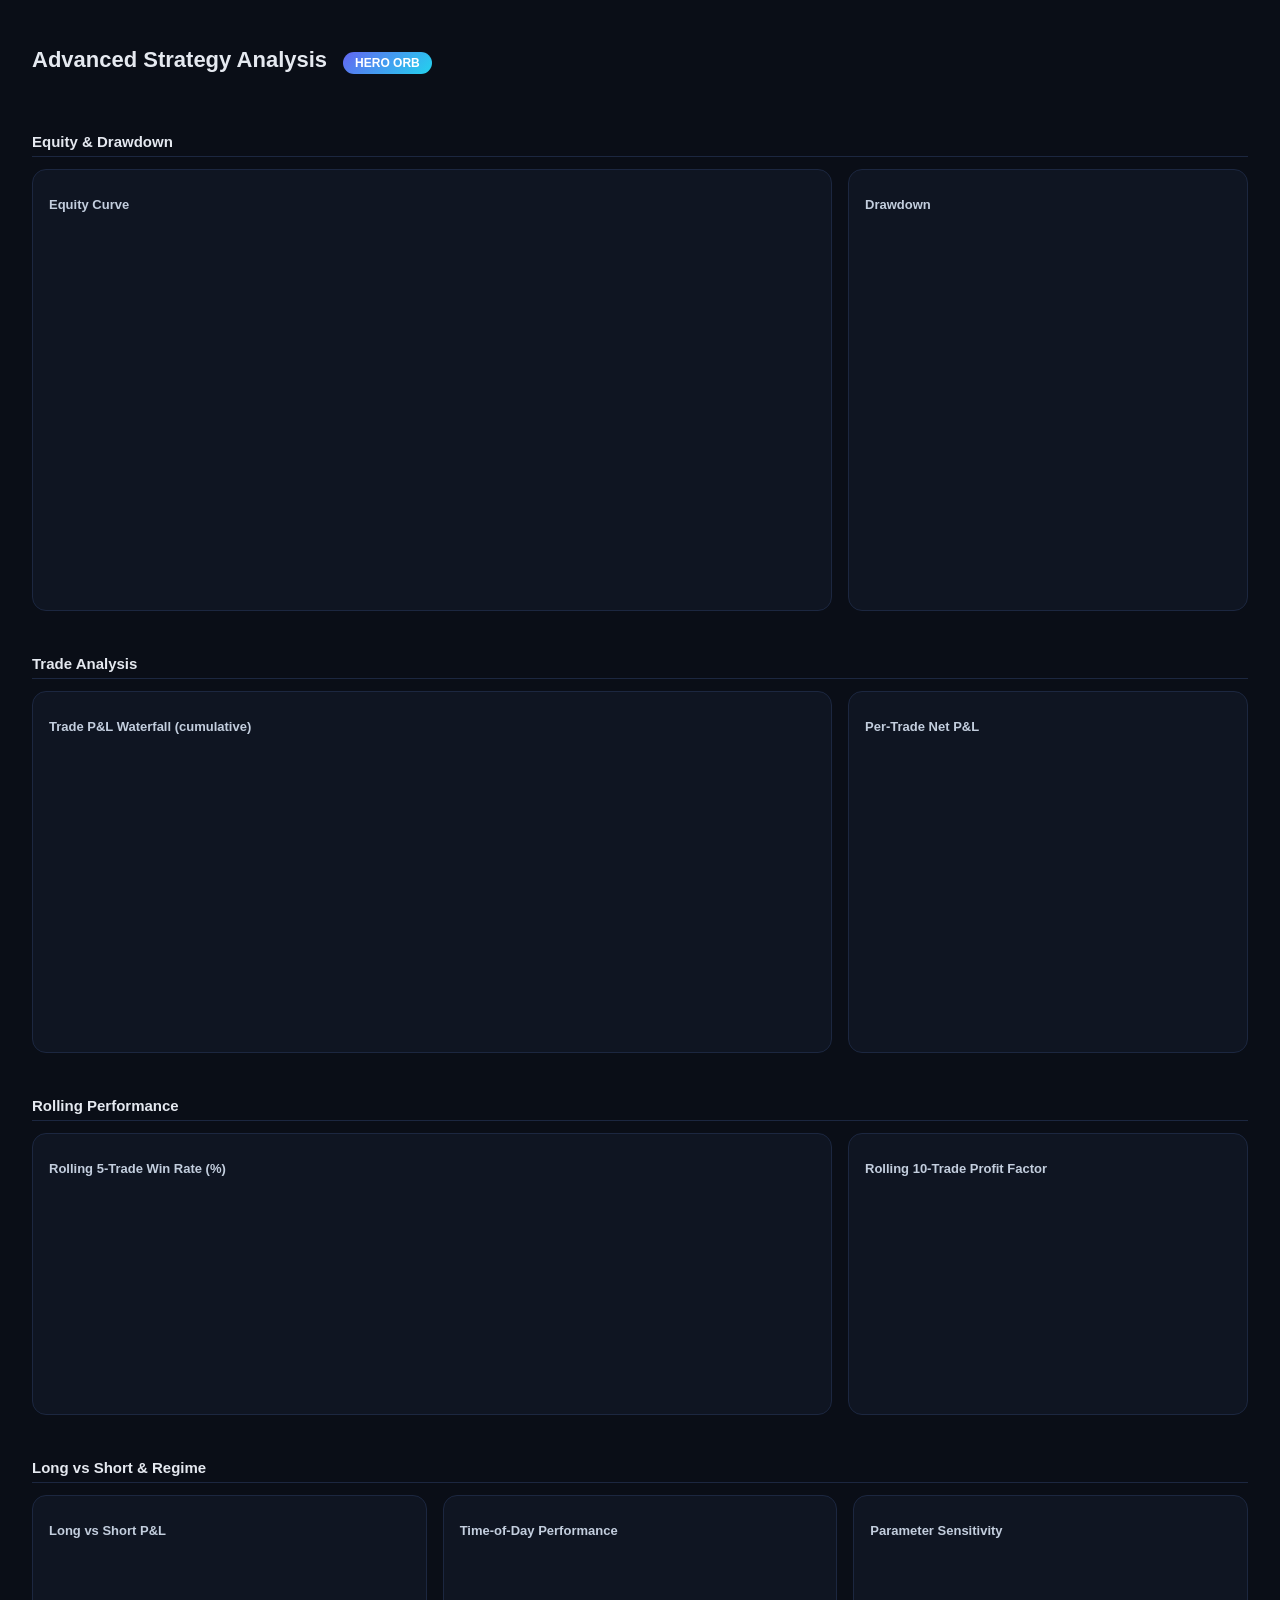
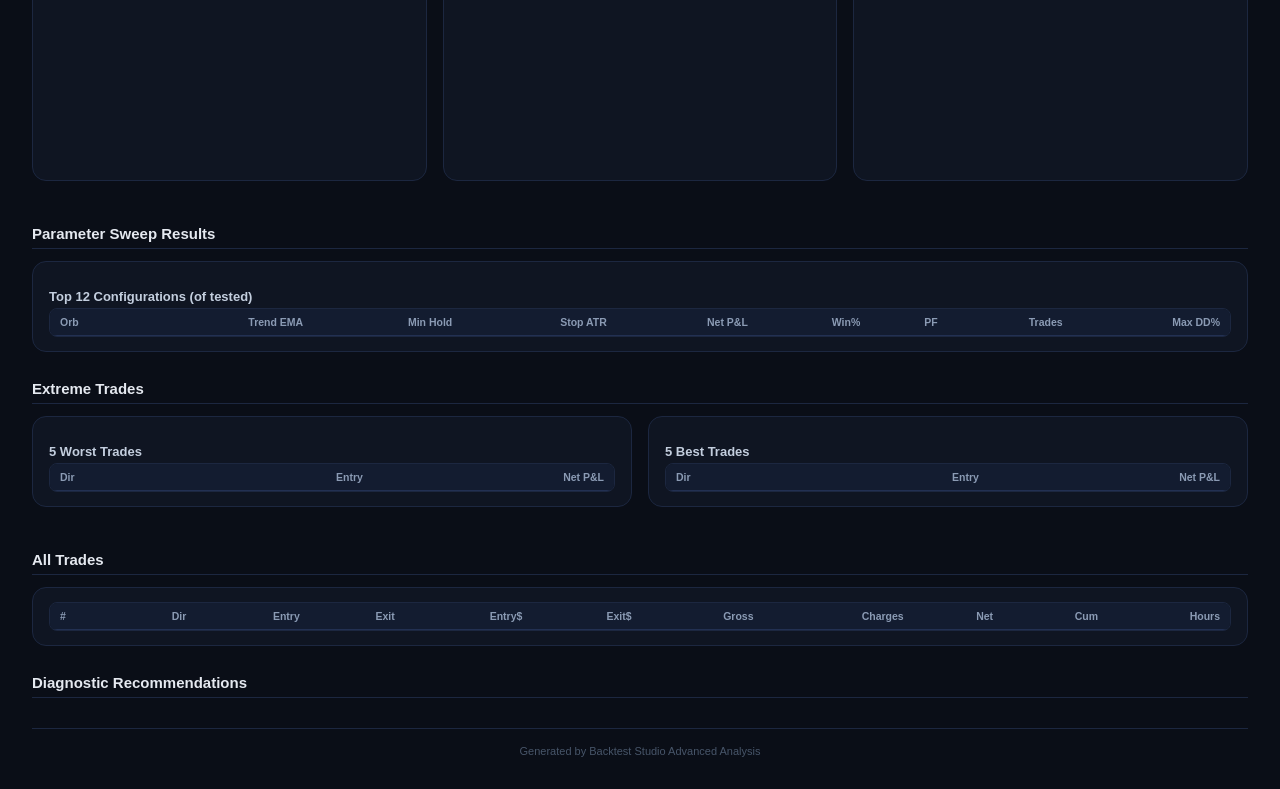
<file: advanced_report.html>
<!DOCTYPE html>
<html lang="en">
<head>
<meta charset="UTF-8">
<meta name="viewport" content="width=device-width, initial-scale=1.0">
<title>Advanced Strategy Analysis</title>
<script src="static/echarts.min.js"></script>
<link rel="stylesheet" href="static/advanced_report.css">
</head>
<body>

<div class="header">
  <h1>Advanced Strategy Analysis</h1>
  <span class="badge" id="strat-name">HERO ORB</span>
  <span class="sub" id="meta-info"></span>
</div>

<div class="kpi-row" id="kpi-row"></div>

<div class="section-title">Equity & Drawdown</div>
<div class="charts-row">
  <div class="card"><h3>Equity Curve</h3><div class="chart-lg" id="chart-equity"></div></div>
  <div class="card"><h3>Drawdown</h3><div class="chart-lg" id="chart-dd"></div></div>
</div>

<div class="section-title">Trade Analysis</div>
<div class="charts-row">
  <div class="card"><h3>Trade P&L Waterfall (cumulative)</h3><div class="chart" id="chart-waterfall"></div></div>
  <div class="card"><h3>Per-Trade Net P&L</h3><div class="chart" id="chart-trades"></div></div>
</div>
</div>

<div class="section-title">Rolling Performance</div>
<div class="charts-row">
  <div class="card"><h3>Rolling 5-Trade Win Rate (%)</h3><div class="chart-sm" id="chart-rolling-wr"></div></div>
  <div class="card"><h3>Rolling 10-Trade Profit Factor</h3><div class="chart-sm" id="chart-rolling-pf"></div></div>
</div>

<div class="section-title">Long vs Short & Regime</div>
<div class="grid3">
  <div class="card"><h3>Long vs Short P&L</h3><div class="chart-sm" id="chart-ls-bar"></div></div>
  <div class="card"><h3>Time-of-Day Performance</h3><div class="chart-sm" id="chart-tod"></div></div>
  <div class="card"><h3>Parameter Sensitivity</h3>
    <div class="desc" id="heatmap-desc"></div>
    <div class="chart-sm" id="chart-heatmap"></div>
  </div>
</div>

<div class="section-title">Parameter Sweep Results</div>
<div class="card">
  <h3>Top 12 Configurations (of <span id="sweep-count"></span> tested)</h3>
  <div class="table-wrap">
    <table><thead><tr>
      <th>Orb</th><th>Trend EMA</th><th>Min Hold</th><th>Stop ATR</th>
      <th>Net P&L</th><th>Win%</th><th>PF</th><th>Trades</th><th>Max DD%</th>
    </tr></thead><tbody id="sweep-table"></tbody></table>
  </div>
</div>

<div class="section-title">Extreme Trades</div>
<div class="grid2">
  <div class="card"><h3>5 Worst Trades</h3>
    <div class="table-wrap"><table><thead><tr><th>Dir</th><th>Entry</th><th>Net P&L</th></tr></thead><tbody id="worst-table"></tbody></table></div>
  </div>
  <div class="card"><h3>5 Best Trades</h3>
    <div class="table-wrap"><table><thead><tr><th>Dir</th><th>Entry</th><th>Net P&L</th></tr></thead><tbody id="best-table"></tbody></table></div>
  </div>
</div>

<div class="section-title">All Trades</div>
<div class="card">
  <div class="table-wrap" style="max-height:400px">
    <table><thead><tr>
      <th>#</th><th>Dir</th><th>Entry</th><th>Exit</th><th>Entry$</th><th>Exit$</th>
      <th>Gross</th><th>Charges</th><th>Net</th><th>Cum</th><th>Hours</th>
    </tr></thead><tbody id="all-trades-table"></tbody></table>
  </div>
</div>

<div class="section-title">Diagnostic Recommendations</div>
<div id="recommendations"></div>

<div class="footer">Generated by Backtest Studio Advanced Analysis</div>

<script src="report_data.js"></script>
<script src="report_charts.js"></script>
</body>
</html>
</file>
<file: static/advanced_report.css>
body{font-family:-apple-system,BlinkMacSystemFont,'Segoe UI',Roboto,sans-serif;background:#0a0e17;color:#e5e9f0;min-height:100vh;padding:24px}
.header{display:flex;align-items:baseline;gap:16px;margin-bottom:8px;flex-wrap:wrap}
.header h1{font-size:22px;font-weight:700}
.header .sub{color:#64748b;font-size:13px}
.header .badge{background:linear-gradient(135deg,#6366f1,#22d3ee);color:#fff;padding:4px 12px;border-radius:999px;font-size:12px;font-weight:600}
.kpi-row{display:grid;grid-template-columns:repeat(auto-fill,minmax(140px,1fr));gap:12px;margin:18px 0 24px}
.kpi{background:linear-gradient(180deg,#121a2b,#0e1524);border:1px solid #1e2a44;border-radius:12px;padding:12px 14px;position:relative;overflow:hidden}
.kpi::before{content:'';position:absolute;top:0;left:0;right:0;height:2px;background:linear-gradient(90deg,#4f8cff,transparent 70%);opacity:.6}
.kpi .label{font-size:10px;color:#7c8aa5;font-weight:700;letter-spacing:.6px;text-transform:uppercase}
.kpi .val{font-size:19px;font-weight:750;margin-top:5px}
.kpi .sub{font-size:10px;color:#5d6b84;margin-top:3px}
.pos{color:#10b981}.neg{color:#ef4444}.neu{color:#e5e9f0}
.grid2{display:grid;grid-template-columns:1fr 1fr;gap:16px}
.grid3{display:grid;grid-template-columns:1fr 1fr 1fr;gap:16px}
.card{background:#0f1522;border:1px solid #1c2740;border-radius:14px;padding:14px 16px;margin-bottom:16px}
.card h3{font-size:13px;font-weight:700;color:#c3cede;margin-bottom:4px}
.card .desc{font-size:11px;color:#64748b;margin-bottom:8px}
.chart{width:100%;height:300px}
.chart-sm{height:220px}
.chart-lg{height:380px}
.charts-row{display:grid;grid-template-columns:2fr 1fr;gap:16px}
table{width:100%;border-collapse:collapse;font-size:12px}
th{background:#131c30;color:#8b9bb4;text-align:right;font-weight:700;font-size:10.5px;padding:7px 10px;border-bottom:1px solid #223052;position:sticky;top:0}
th:first-child,td:first-child{text-align:left}
td{padding:6px 10px;text-align:right;border-bottom:1px solid #141d31;color:#c3cede}
tr:hover td{background:#101a2e}
.table-wrap{overflow:auto;max-height:340px;border-radius:8px;border:1px solid #1c2740}
.rec{border:1px solid #1c2740;border-radius:12px;padding:14px 16px;margin-bottom:12px;background:#0f1522}
.rec .issue{font-size:13px;font-weight:700;color:#ffb020;margin-bottom:4px}
.rec .detail{font-size:11.5px;color:#8b9bb4;margin-bottom:6px;line-height:1.5}
.rec .fix{font-size:11.5px;color:#10b981;line-height:1.5}
.rec .fix::before{content:'FIX: ';font-weight:700}
.section-title{font-size:15px;font-weight:700;margin:28px 0 12px;padding-bottom:6px;border-bottom:1px solid #1c2740}
.bar{display:flex;align-items:center;gap:8px;margin:3px 0;font-size:11px}
.bar .name{width:80px;color:#7c8aa5;text-align:right}
.bar .track{flex:1;height:14px;background:#0b1120;border-radius:7px;overflow:hidden}
.bar .fill{height:100%;border-radius:7px}
.bar .val{width:50px;text-align:right;font-weight:600}
.pill{display:inline-block;padding:2px 8px;border-radius:999px;font-size:10px;font-weight:600}
.pill.win{background:rgba(16,185,129,0.15);color:#10b981}
.pill.loss{background:rgba(239,68,68,0.15);color:#ef4444}
.footer{text-align:center;color:#475569;font-size:11px;margin-top:30px;padding-top:16px;border-top:1px solid #1c2740}
</file>
